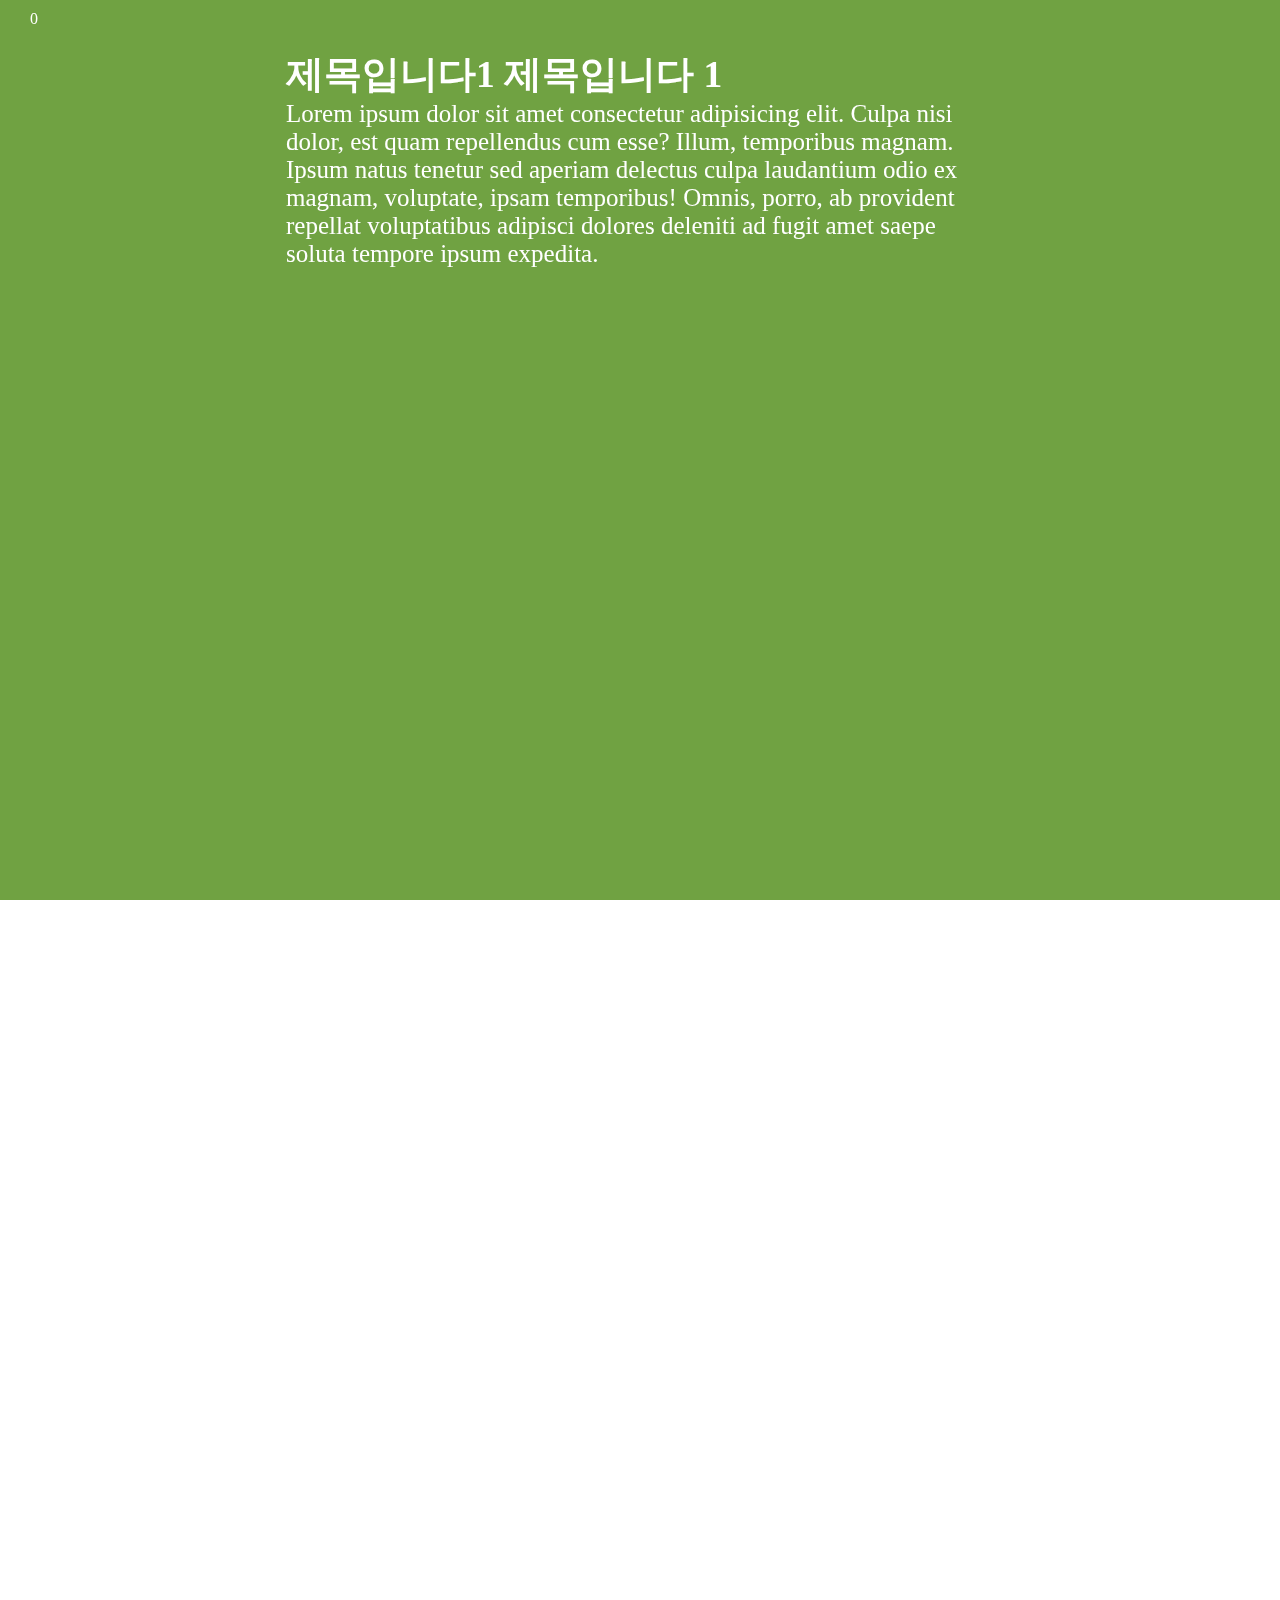
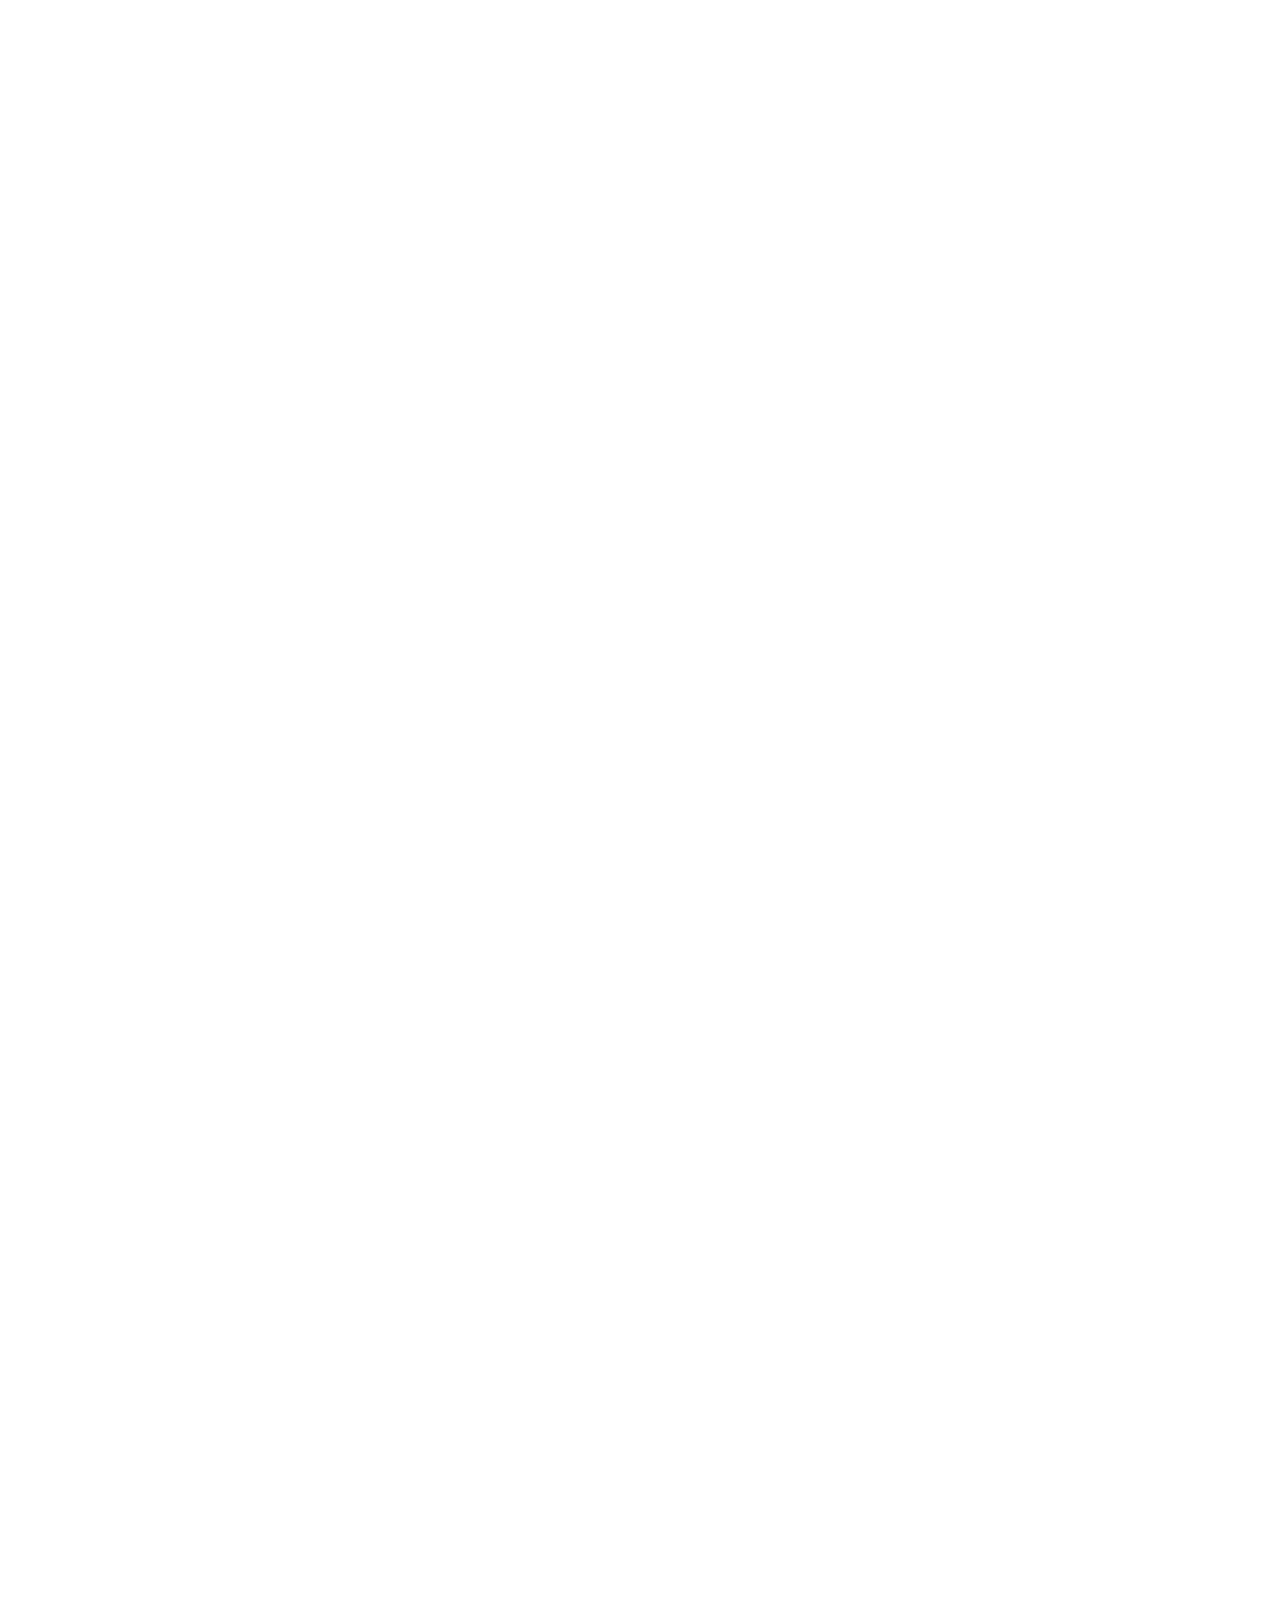
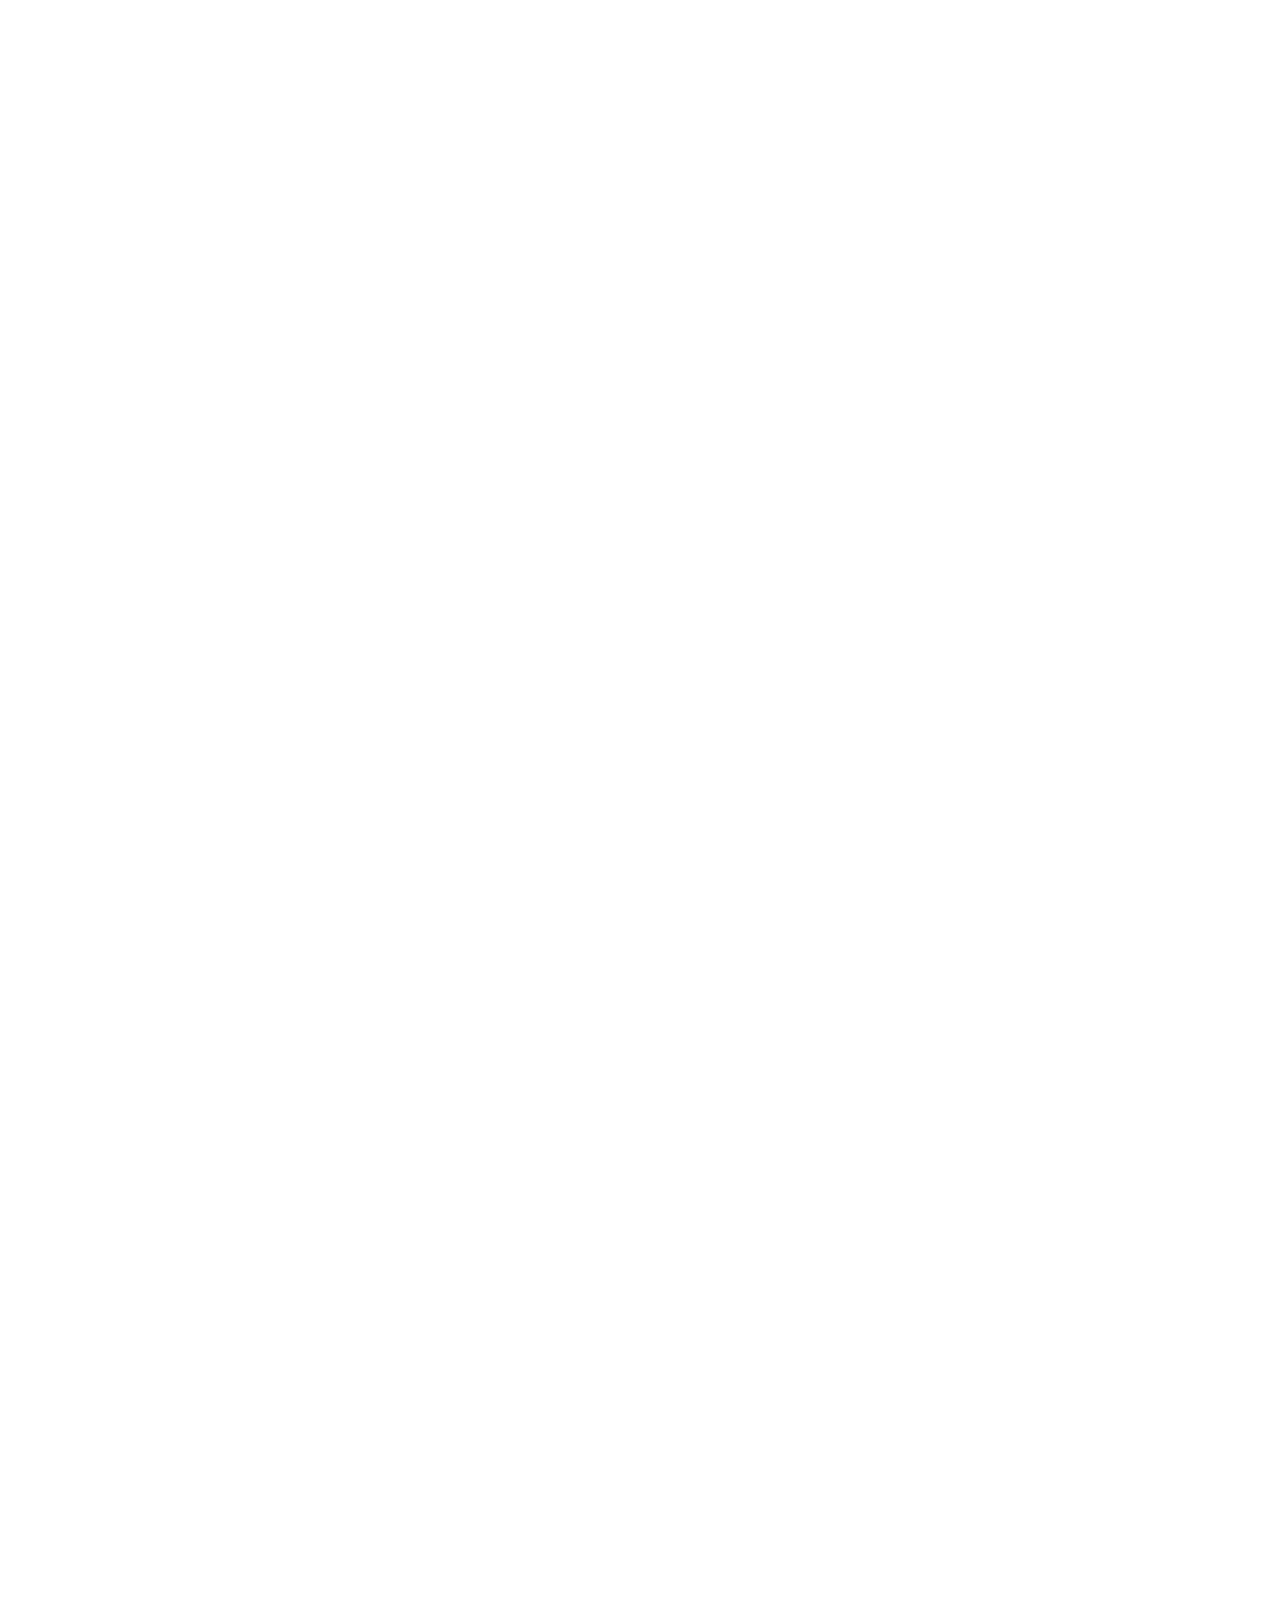
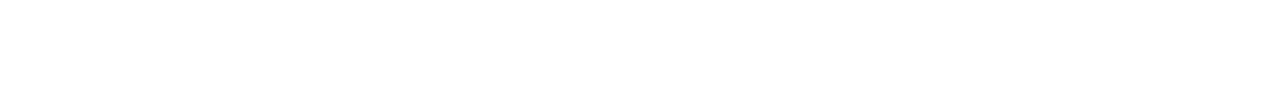
<file: 11skroller/index.html>
<!DOCTYPE html>
<html lang="en">

<head>
  <meta charset="UTF-8">
  <meta http-equiv="X-UA-Compatible" content="IE=edge">
  <meta name="viewport" content="width=device-width, initial-scale=1.0">
  <title>Document</title>
  <link rel="stylesheet" href="style.css">
</head>

<body>
  <div class="text">0</div>
  <!-- 500 전에는 data-500색을 유지, 500과 1000사이에는 data-500과 data-1000사이의 색을 유지, 1000 이상이면 data-1000의 색을 유지 -->
  <div class="fixed_bg" 
  data-500="background-color:rgb(112,162,66); width:100%; left:0%" 
  data-1000="background-color:rgb(0,126,225); width:100%; left:0%"
  data-2000="width:0%; left:50%"
  >
  </div>

  <section id="slide01" class="slide" data-0="top:0%" data-500="top:-100%">
    <div class="slide-content">
      <h2>제목입니다1 제목입니다 1</h2>
      <p>Lorem ipsum dolor sit amet consectetur adipisicing elit. Culpa nisi dolor, est quam repellendus cum esse?
        Illum, temporibus magnam. Ipsum natus tenetur sed aperiam delectus culpa laudantium odio ex magnam, voluptate,
        ipsam temporibus! Omnis, porro, ab provident repellat voluptatibus adipisci dolores deleniti ad fugit amet saepe
        soluta tempore ipsum expedita.</p>
    </div>
  </section><!-- slide01 end -->
  <section id="slide02" class="slide" 
  data-500="opacity:0; transform:translateX(100%)"
  data-1000="opacity:1; transform:translateX(0%)" 
  data-2000="opacity:0">

    <div class="slide-content">
      <h2>제목입니다2 제목입니다 2</h2>
      <p>Lorem ipsum dolor sit amet consectetur adipisicing elit. Quo, natus assumenda? Voluptate a dolores, fugiat ipsa
        fuga, repudiandae in mollitia fugit eaque voluptatibus sit ullam et beatae accusamus maxime placeat. Dicta quis
        neque rerum alias sit vel perferendis laborum esse dolores beatae illo fugiat maiores quisquam enim, voluptates
        nulla? Blanditiis?</p>
    </div>
  </section><!-- slide02 end -->

  <section id="slide03" class="slide"
  data-1000="opacity:0; top:-100%"
  data-2000="opacity:1; top:0%">
    <div class="slide-content">
      <h2>제목입니다3 제목입니다3</h2>
      <p>Lorem ipsum dolor sit amet consectetur adipisicing elit. Totam ducimus eligendi laudantium at voluptatum velit? Expedita perspiciatis magnam fugit incidunt.</p>
    </div>
    
  </section><!-- slide04 end -->

  <section id="slide04" class="slide"
  data-2000="opacity:0"
  data-3000="opacity:1">
    <div class="slide-content"
    data-2000="top:200px"
    data-3000="top:0">
      <h2>제목입니다4 제목입니다4</h2>
      <p>Lorem ipsum dolor sit, amet consectetur adipisicing elit. Cum consequatur aut sint reprehenderit nesciunt possimus vitae nisi nam ut tempora, explicabo, error a quisquam voluptas.</p>
    </div>
  </section>

  <section id="slide05" class="slide shuttle"
  data-2500="top:100%"
  data-4000="top:-100%"
  >
    <img src="img/shuttle.png" alt="shuttle">
  </section>


  <script src="js/skrollr.min.js"></script>
  <!-- Let's get serious 부분 -->
  <script type="text/javascript">
    var s = skrollr.init();
    let text = document.querySelector('.text')
    window.addEventListener("scroll", function () {
      // pageYOffset : scroll의 top값을 window에 나타내겠다
      let wScroll = window.pageYOffset;
      console.log(parseInt(wScroll)) //parseInt : 정수로 바꿈
      text.innerHTML = parseInt(wScroll)
    })
  </script>
</body>

</html>
</file>
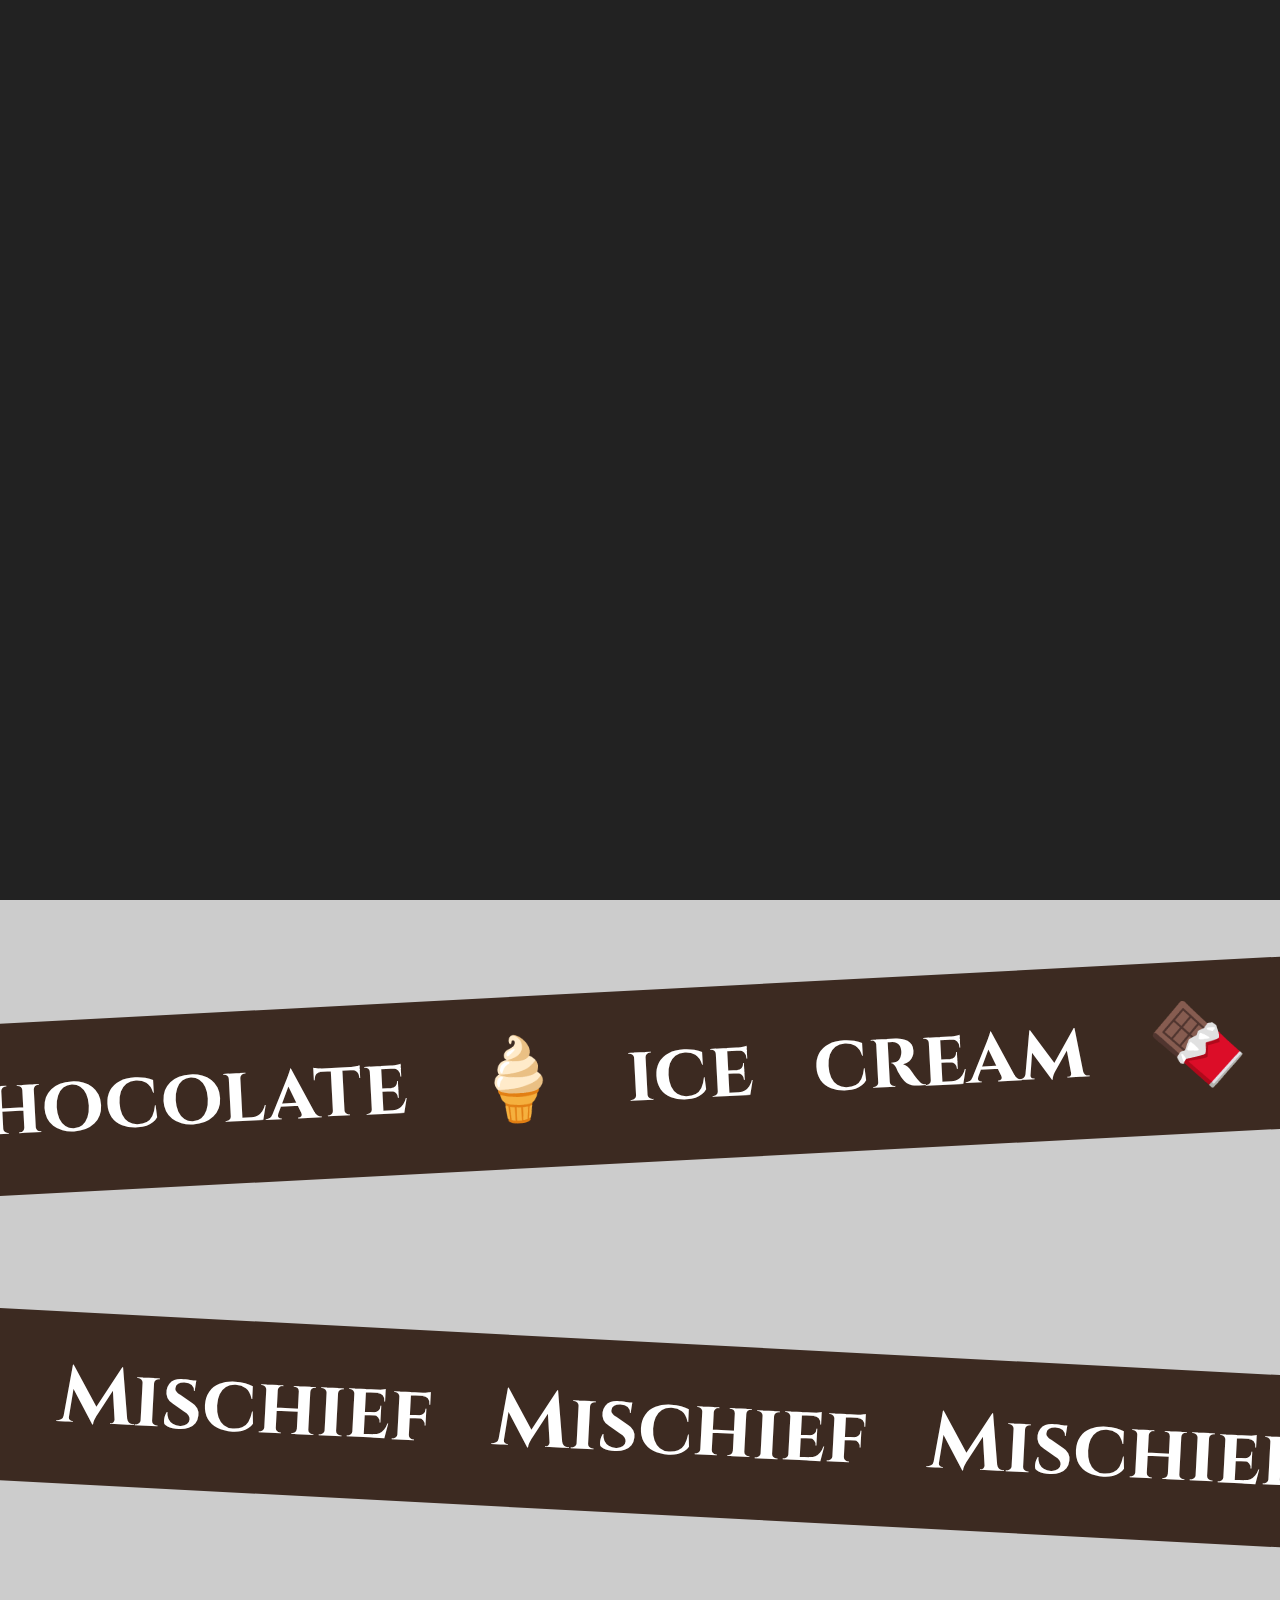
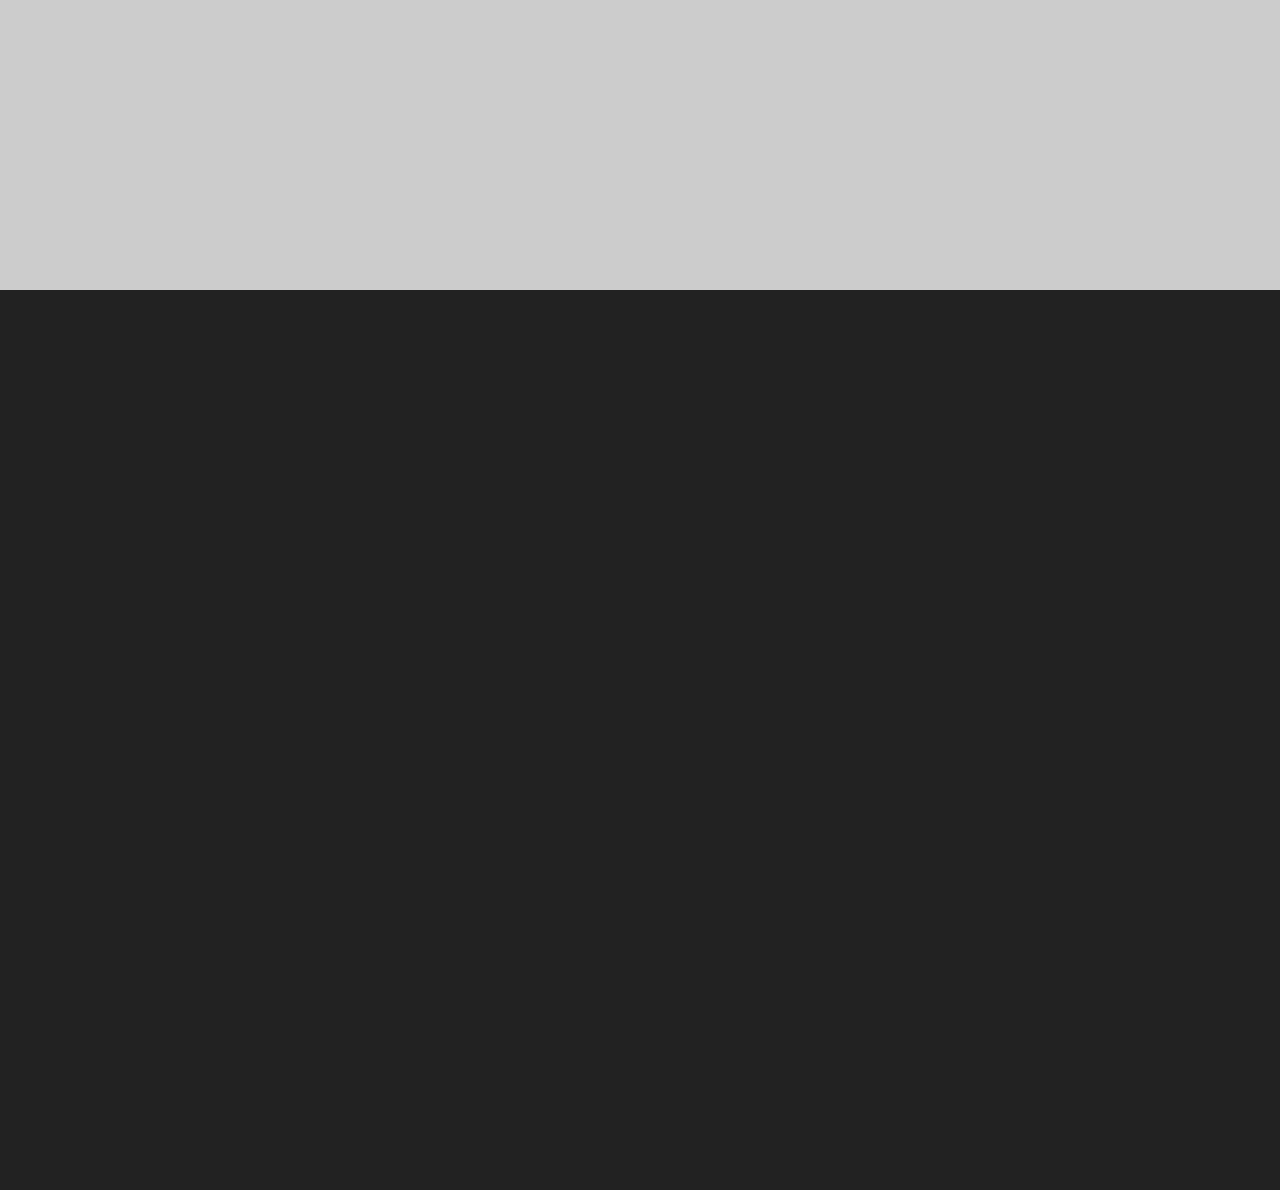
<file: 12text_scroll_ani/index.html>
<!DOCTYPE html>
<html lang="en">

<head>
  <meta charset="UTF-8">
  <meta http-equiv="X-UA-Compatible" content="IE=edge">
  <meta name="viewport" content="width=device-width, initial-scale=1.0">
  <title>Document</title>
  <link rel="stylesheet" href="style.css">
</head>

<body>
  <div class="top" style="height: 100vh; background-color: #222;"></div>

  <div class="main">
    <div class="cover">
      <div class="first_parallel"></div>
    </div>
    <div class="cover">
      <div class="second_parallel"></div>
    </div>
  </div>

  <div class="bottom" style="height: 100vh; background-color: 
    #222;"></div>


  <script>
    let pTag1 = document.querySelector(".first_parallel");
    let pTag2 = document.querySelector(".second_parallel");

    let textArr1 = "chocolate 🍦 ice cream 🍫 chocolate 🍦 ice cream 🍫 chocolate 🍦 ice cream 🍫".split(
      ' ') // 뛰어쓰기를 기준으로 잘라서 배열
    // console.log(textArrl)
    let textArr2 = "Mischief Mischief Mischief Mischief Mischief Mischief".split(' ')
    // console.log(textArr2)

    /* let arr=[];
    arr.push(...textArr1) // textArr1의 글자를 글자들을 복사해서 arr에 집어넣음
    console.log(arr) */

    let count1 = 0;
    let count2 = 0;
    // let count2 = 0;

    initTexts(pTag1, textArr1)
    initTexts(pTag2, textArr2)

    function initTexts(element, textArry) {
      // 8개의 배열에 동일한 배열을 복사하여 배열 뒤에 넣음 == 16개
      textArry.push(...textArry)
      // console.log(textArry) 
      for (let i = 0; i < textArry.length; i++) {
        // \u00A0 : 자바스크립트에서 공백을 나타냄(띄어쓰기)
        element.innerHTML += `${textArry[i]}\u00A0\u00A0\u00A0`;
      }
    }

    // -------------- 글자입력
    function animate() {
      count1++;
      count2++;
      // console.log(count1)

      count1 = marqueeText(count1, pTag1, -1)
      count2 = marqueeText(count2, pTag2, 1) // 반대로 움직임

      window.requestAnimationFrame(animate) //setInterval의 업그레이드 버전
      // animate함수를 다시 실행
    }

    function marqueeText(count, element, direction) {
      // .scrollWidth : 보이지 않는 공간일지라도 스크롤해서 확인할 수 있는 공간까지의 넓이
      // console.log(element,scrollWidth)
      //if(count>element)
      if (count > element.scrollWidth / 2) {
        count = 0;
        element.style.transform = `translate(0,0)`
      }
      element.style.transform = `translate(${count * direction}px,0)`
      return count; //count=0
 
    }
    
    function scrollHandler() {
      count1 += 25;
      count2 += 25;
    }
    animate();
    window.addEventListener("scroll", scrollHandler)
  </script>
</body>

</html>
</file>
<file: 11skroller/style.css>
@charset "UTF-8";

* {margin: 0; padding: 0; box-sizing: border-box;}

.text{
    position: fixed;
    left: 30px; top: 10px;
    z-index: 100;
    color: #fff;
}
.fixed_bg {
    position: fixed;
    top: 0; left: 0;
    width: 100%; height: 100%;
}
.slide {
    position: fixed;
    top: 0; left: 0;
    width: 100%; height: 100%;
    color: #fff;
    padding: 50px;
}
.slide-content {
    position: relative;
    width: 60%;
    margin: 0 auto;
    font-size: 25px;
}
#slide04 {
    background: url(img/stars.gif); /* slide03을 덮어씀 */
}
</file>
<file: 12text_scroll_ani/style.css>
@charset "UTF-8";
@import url('https://fonts.googleapis.com/css2?family=Cinzel:wght@400;500;600;700&display=swap');

* {margin: 0; padding: 0;}
body {
    font-family: 'Cinzel', serif;
    font-weight: bold;
}

.main {
    height: 100vh;
    background-color: #ccc;
    padding-top: 10vh;
    overflow: hidden;

}
.cover {
    display: flex;
    margin-bottom: 150px;
    padding: 2rem 0;
    font-size: 5rem;
    background-color: #3C2A21;
    color: #fff;
    width: 105%;
    margin-left: -2%;
}
.cover:nth-child(1) {transform: rotate(-3deg);}
.cover:nth-child(2) {
    transform: rotate(3deg);
    margin-top: 20vh;
    justify-content: flex-end;
}
</file>
